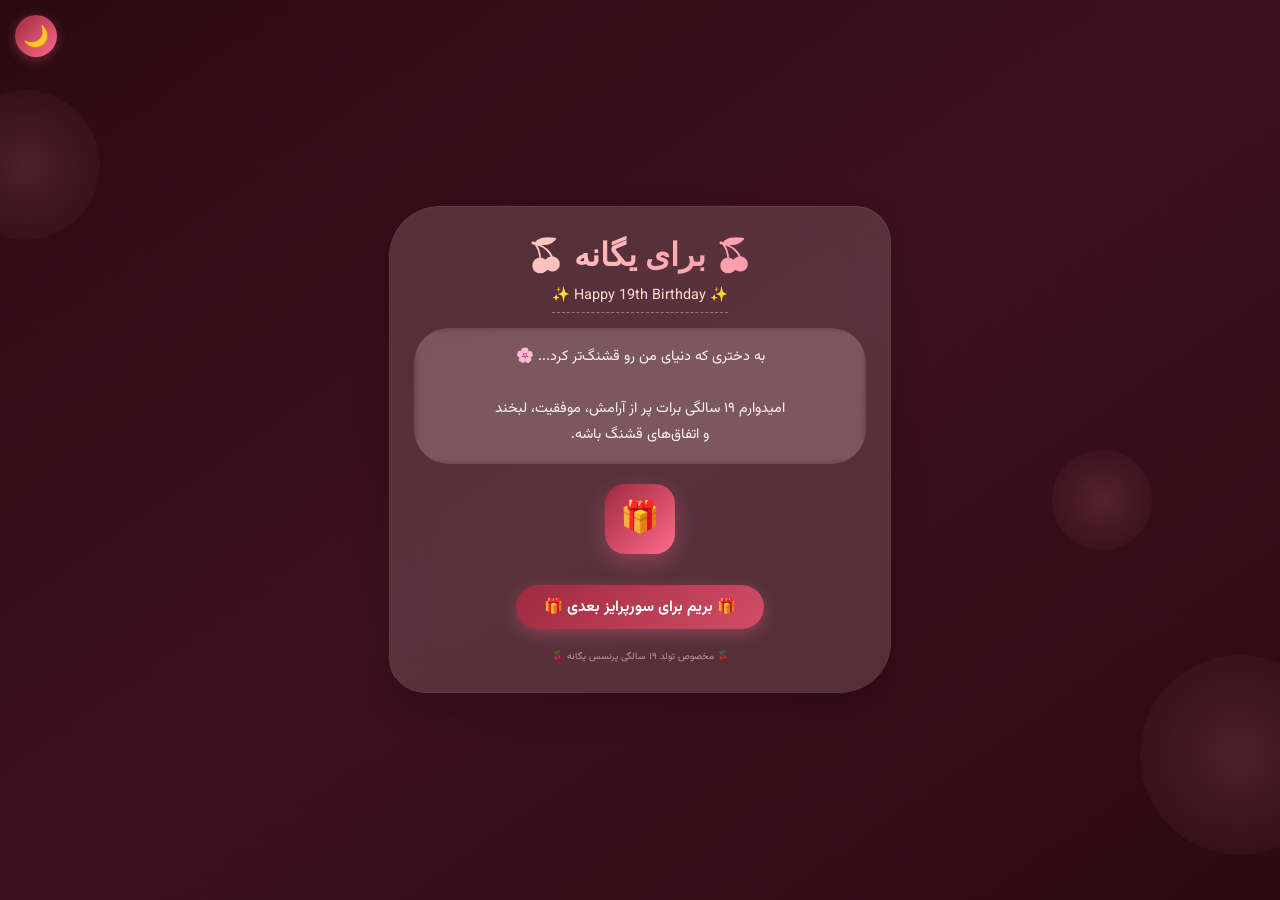
<file: index.html>
<!DOCTYPE html>
<html lang="fa" dir="rtl">
<head>
  <meta charset="UTF-8">
  <meta name="viewport" content="width=device-width, initial-scale=1.0, user-scalable=no, viewport-fit=cover">
  <title>تولدت مبارک یگانه ❤️</title>
  <link href="https://fonts.googleapis.com/css2?family=Vazirmatn:wght@300;400;600;700;800;900&family=Dancing+Script:wght@400;500;600;700&display=swap" rel="stylesheet">
  <style>
    * {
      margin: 0;
      padding: 0;
      box-sizing: border-box;
      -webkit-tap-highlight-color: transparent;
    }

    :root {
      --cherry-soft: #5a1525;
      --cherry-light: #9e2a3e;
      --cherry-glow: #ff6b8a;
      --cherry-pink: #ff88a2;
      --cherry-gold: #ffccaa;
      --glass-bg: rgba(255, 245, 240, 0.15);
      --glass-border: rgba(255, 180, 160, 0.3);
      --text-light: #fff5f0;
      --text-soft: #ffddcc;
      --shadow-color: rgba(0, 0, 0, 0.2);
    }

    body {
      min-height: 100vh;
      background: linear-gradient(145deg, #2a0a12, #3d101f, #2a0a12);
      display: flex;
      justify-content: center;
      align-items: center;
      font-family: 'Vazirmatn', 'Segoe UI', 'Tahoma', sans-serif;
      position: relative;
      padding: 20px;
    }

    /* بافت نویز ملایم */
    .noise {
      position: fixed;
      top: 0;
      left: 0;
      width: 100%;
      height: 100%;
      pointer-events: none;
      background: repeating-radial-gradient(circle at 20% 30%, rgba(255, 120, 140, 0.03) 0px, rgba(255, 120, 140, 0.03) 2px, transparent 2px, transparent 6px);
      opacity: 0.5;
      mix-blend-mode: overlay;
      z-index: 1;
    }

    /* حباب‌های ملایم */
    .soft-bubble {
      position: fixed;
      background: radial-gradient(circle, rgba(255, 150, 170, 0.15), transparent);
      border-radius: 50%;
      pointer-events: none;
      z-index: 0;
      animation: bubbleFloat 12s ease-in-out infinite;
    }

    @keyframes bubbleFloat {
      0%, 100% { transform: translateY(0) scale(1); opacity: 0.3; }
      50% { transform: translateY(-20px) scale(1.05); opacity: 0.5; }
    }

    /* قلب‌های شناور ملایم */
    .floating-heart {
      position: fixed;
      bottom: -60px;
      pointer-events: none;
      z-index: 1;
      font-size: 18px;
      animation: floatUp 10s linear forwards;
      filter: drop-shadow(0 0 3px #ff88a2);
      opacity: 0.5;
    }

    @keyframes floatUp {
      0% { transform: translateY(0) rotate(0deg); opacity: 0.4; }
      100% { transform: translateY(-120vh) rotate(360deg); opacity: 0; }
    }

    /* کارت اصلی کوچیک‌تر */
    .cherry-card {
      background: var(--glass-bg);
      backdrop-filter: blur(20px);
      padding: 1.8rem 1.5rem;
      border-radius: 50px 35px 50px 35px;
      text-align: center;
      color: var(--text-light);
      width: 90%;
      max-width: 500px;
      box-shadow: 0 15px 35px var(--shadow-color), 0 0 0 1px var(--glass-border);
      position: relative;
      z-index: 20;
      transition: all 0.3s;
      animation: cardPop 0.6s ease-out forwards;
      opacity: 0;
      transform: scale(0.96);
    }

    @keyframes cardPop {
      to { opacity: 1; transform: scale(1); }
    }

    .cherry-card:hover {
      transform: translateY(-3px);
      box-shadow: 0 20px 40px var(--shadow-color), 0 0 0 1px rgba(255, 180, 160, 0.5);
    }

    /* تیتر ملایم */
    h1 {
      font-size: 2rem;
      font-family: 'Dancing Script', cursive;
      background: linear-gradient(125deg, #ffddcc, #ff88a2, #ff6b8a);
      background-size: 200% auto;
      background-clip: text;
      -webkit-background-clip: text;
      color: transparent;
      margin-bottom: 0.5rem;
      animation: softShine 3s ease-in-out infinite;
    }

    @keyframes softShine {
      0%, 100% { background-position: 0% 50%; }
      50% { background-position: 100% 50%; }
    }

    /* زیرتیتر */
    .subtitle {
      font-size: 0.9rem;
      font-weight: 400;
      color: var(--text-soft);
      border-bottom: 1px dashed rgba(255, 180, 160, 0.5);
      display: inline-block;
      padding-bottom: 5px;
      margin-bottom: 15px;
    }

    /* متن اصلی */
    .main-text {
      line-height: 1.8;
      font-size: 0.9rem;
      margin-bottom: 20px;
      background: rgba(255, 200, 180, 0.08);
      padding: 1rem;
      border-radius: 35px;
      backdrop-filter: blur(4px);
    }

    /* جعبه هدیه */
    .gift-cherry {
      margin: 15px auto;
      width: 70px;
      height: 70px;
      background: linear-gradient(135deg, #9e2a3e, #ff6b8a);
      border-radius: 20px;
      display: flex;
      align-items: center;
      justify-content: center;
      font-size: 2rem;
      cursor: pointer;
      transition: all 0.2s;
      animation: rotateGift 3s ease-in-out infinite;
      box-shadow: 0 8px 20px rgba(255, 107, 138, 0.3);
    }

    @keyframes rotateGift {
      0%, 100% { transform: rotate(0deg) scale(1); border-radius: 20px; }
      50% { transform: rotate(360deg) scale(1.05); border-radius: 25px; }
    }

    .gift-cherry:active {
      transform: scale(0.92);
    }

    /* پیام مخفی */
    .secret-message {
      max-height: 0;
      overflow: hidden;
      transition: max-height 0.5s cubic-bezier(0.68, -0.55, 0.265, 1.55);
      background: rgba(156, 42, 62, 0.4);
      border-radius: 25px;
      margin: 8px 0;
      backdrop-filter: blur(8px);
      font-size: 0.85rem;
    }

    .secret-message.show {
      max-height: 120px;
      padding: 12px;
    }

    /* دکمه */
    .cherry-btn {
      display: inline-flex;
      align-items: center;
      justify-content: center;
      gap: 8px;
      padding: 10px 28px;
      background: linear-gradient(135deg, #9e2a3e, #ff6b8a);
      background-size: 200% auto;
      color: white;
      text-decoration: none;
      border-radius: 50px;
      font-weight: bold;
      font-size: 0.95rem;
      transition: all 0.2s;
      box-shadow: 0 5px 15px rgba(255, 107, 138, 0.3);
      border: none;
      cursor: pointer;
      margin-top: 8px;
    }

    .cherry-btn:active {
      transform: scale(0.96);
    }

    /* دکمه تغییر تم ملایم */
    .theme-toggle {
      position: fixed;
      top: 15px;
      left: 15px;
      width: 42px;
      height: 42px;
      border-radius: 50%;
      background: linear-gradient(135deg, #9e2a3e, #ff6b8a);
      border: none;
      cursor: pointer;
      font-size: 1.3rem;
      box-shadow: 0 3px 12px rgba(255, 107, 138, 0.3);
      z-index: 1000;
      transition: all 0.2s;
      display: flex;
      align-items: center;
      justify-content: center;
      color: white;
    }

    .theme-toggle:active {
      transform: scale(0.92);
    }

    /* افکت قلب با کلیک ملایم */
    .heart-glow {
      position: fixed;
      pointer-events: none;
      font-size: 22px;
      animation: heartAnim 1s ease-out forwards;
      z-index: 999;
      filter: drop-shadow(0 0 8px #ff88a2);
    }

    @keyframes heartAnim {
      0% { transform: scale(0) translateY(0); opacity: 1; }
      100% { transform: scale(2) translateY(-50px); opacity: 0; }
    }

    .star-glow {
      position: fixed;
      pointer-events: none;
      font-size: 12px;
      animation: starAnim 1.2s ease-out forwards;
      z-index: 998;
    }

    @keyframes starAnim {
      0% { transform: scale(0) rotate(0deg); opacity: 1; }
      100% { transform: scale(1.5) rotate(180deg); opacity: 0; }
    }

    footer {
      font-size: 0.6rem;
      opacity: 0.6;
      margin-top: 20px;
      color: var(--text-soft);
    }

    @media (max-width: 550px) {
      .cherry-card { padding: 1.2rem; max-width: 380px; }
      h1 { font-size: 1.6rem; }
      .main-text { font-size: 0.8rem; }
      .gift-cherry { width: 60px; height: 60px; font-size: 1.8rem; }
      .cherry-btn { padding: 8px 22px; font-size: 0.85rem; }
    }
  </style>
</head>
<body>

<div class="noise"></div>
<button class="theme-toggle" id="themeToggleBtn">🌙</button>

<!-- حباب‌های ملایم -->
<div class="soft-bubble" style="width: 150px; height: 150px; top: 10%; left: -50px;"></div>
<div class="soft-bubble" style="width: 200px; height: 200px; bottom: 5%; right: -60px;"></div>
<div class="soft-bubble" style="width: 100px; height: 100px; top: 50%; right: 10%;"></div>

<div class="cherry-card">
  <h1>🍒 برای یگانه 🍒</h1>
  <div class="subtitle">✨ Happy 19th Birthday ✨</div>

  <div class="main-text">
    به دختری که دنیای من رو قشنگ‌تر کرد... 🌸<br><br>
    امیدوارم ۱۹ سالگی برات پر از آرامش، موفقیت، لبخند<br>
    و اتفاق‌های قشنگ باشه.
  </div>

  <div class="gift-cherry" id="giftBox">
    🎁
  </div>

  <div class="secret-message" id="secretMsg">
    🍒 یه سورپرایز کوچولو برای تولدت! 🍒<br>
    امیدوارم بهترین سال زندگیت باشه!<br>
    🌸 من همیشه کنارتم 🌸
  </div>

  <a href="letter.html" class="cherry-btn" id="nextBtn">
    🎁 بریم برای سورپرایز بعدی 🎁
  </a>

  <footer>🍒 مخصوص تولد ۱۹ سالگی پرنسس یگانه 🍒</footer>
</div>

<script>
  // ========== قلب‌های شناور ملایم ==========
  function createFloatingHeart() {
    const heart = document.createElement('div');
    heart.classList.add('floating-heart');
    const icons = ['❤️', '💖', '🌸', '🍒', '💗', '✨'];
    heart.innerHTML = icons[Math.floor(Math.random() * icons.length)];
    heart.style.left = Math.random() * 100 + '%';
    heart.style.fontSize = (Math.random() * 20 + 14) + 'px';
    heart.style.animationDuration = (Math.random() * 8 + 6) + 's';
    document.body.appendChild(heart);
    setTimeout(() => heart.remove(), 14000);
  }

  for (let i = 0; i < 15; i++) setTimeout(createFloatingHeart, i * 120);
  setInterval(createFloatingHeart, 400);

  // ========== حباب‌های ملایم ==========
  function createSoftBubble() {
    const bubble = document.createElement('div');
    bubble.classList.add('soft-bubble');
    const size = Math.random() * 80 + 40;
    bubble.style.width = size + 'px';
    bubble.style.height = size + 'px';
    bubble.style.left = Math.random() * 100 + '%';
    bubble.style.bottom = '-50px';
    bubble.style.animationDuration = (Math.random() * 10 + 8) + 's';
    document.body.appendChild(bubble);
    setTimeout(() => bubble.remove(), 18000);
  }
  setInterval(createSoftBubble, 800);

  // ========== قلب با کلیک ==========
  function createHeartGlow(x, y) {
    const heart = document.createElement('div');
    heart.classList.add('heart-glow');
    const icons = ['❤️', '💖', '🌸', '✨', '🍒', '💗'];
    heart.innerHTML = icons[Math.floor(Math.random() * icons.length)];
    heart.style.left = (x - 12) + 'px';
    heart.style.top = (y - 12) + 'px';
    document.body.appendChild(heart);
    setTimeout(() => heart.remove(), 1000);
  }

  function createStarGlow(x, y) {
    const star = document.createElement('div');
    star.classList.add('star-glow');
    star.innerHTML = ['⭐', '✨', '🌟', '💫'][Math.floor(Math.random() * 4)];
    star.style.left = (x + (Math.random() - 0.5) * 60) + 'px';
    star.style.top = (y + (Math.random() - 0.5) * 60) + 'px';
    star.style.fontSize = (Math.random() * 12 + 8) + 'px';
    document.body.appendChild(star);
    setTimeout(() => star.remove(), 1200);
  }

  document.addEventListener('click', (e) => {
    if (!e.target.closest('.cherry-btn') && !e.target.closest('.theme-toggle') && !e.target.closest('.gift-cherry')) {
      createHeartGlow(e.clientX, e.clientY);
      for (let i = 0; i < 3; i++) {
        setTimeout(() => createStarGlow(e.clientX, e.clientY), i * 50);
      }
    }
  });

  document.addEventListener('touchstart', (e) => {
    const touch = e.touches[0];
    if (!e.target.closest('.cherry-btn') && !e.target.closest('.theme-toggle') && !e.target.closest('.gift-cherry')) {
      createHeartGlow(touch.clientX, touch.clientY);
      for (let i = 0; i < 3; i++) {
        setTimeout(() => createStarGlow(touch.clientX, touch.clientY), i * 50);
      }
    }
  });

  // ========== جعبه هدیه ==========
  const giftBox = document.getElementById('giftBox');
  const secretMsg = document.getElementById('secretMsg');

  giftBox.addEventListener('click', () => {
    secretMsg.classList.toggle('show');
    for (let i = 0; i < 10; i++) {
      setTimeout(() => {
        const x = Math.random() * window.innerWidth;
        const y = Math.random() * window.innerHeight;
        createHeartGlow(x, y);
      }, i * 60);
    }
  });

  // ========== دکمه تغییر تم ==========
  const themeToggle = document.getElementById('themeToggleBtn');
  let isDark = true;
  themeToggle.addEventListener('click', () => {
    if (isDark) {
      document.body.style.background = 'linear-gradient(145deg, #fff0e8, #ffe0d4, #ffd5c8)';
      document.documentElement.style.setProperty('--glass-bg', 'rgba(200, 100, 120, 0.12)');
      document.documentElement.style.setProperty('--text-light', '#4a1525');
      document.documentElement.style.setProperty('--text-soft', '#b85c3a');
      themeToggle.innerHTML = '☀️';
      isDark = false;
    } else {
      document.body.style.background = 'linear-gradient(145deg, #2a0a12, #3d101f, #2a0a12)';
      document.documentElement.style.setProperty('--glass-bg', 'rgba(255, 245, 240, 0.12)');
      document.documentElement.style.setProperty('--text-light', '#fff5f0');
      document.documentElement.style.setProperty('--text-soft', '#ffddcc');
      themeToggle.innerHTML = '🌙';
      isDark = true;
    }
  });
</script>
</body>
</html>
</file>
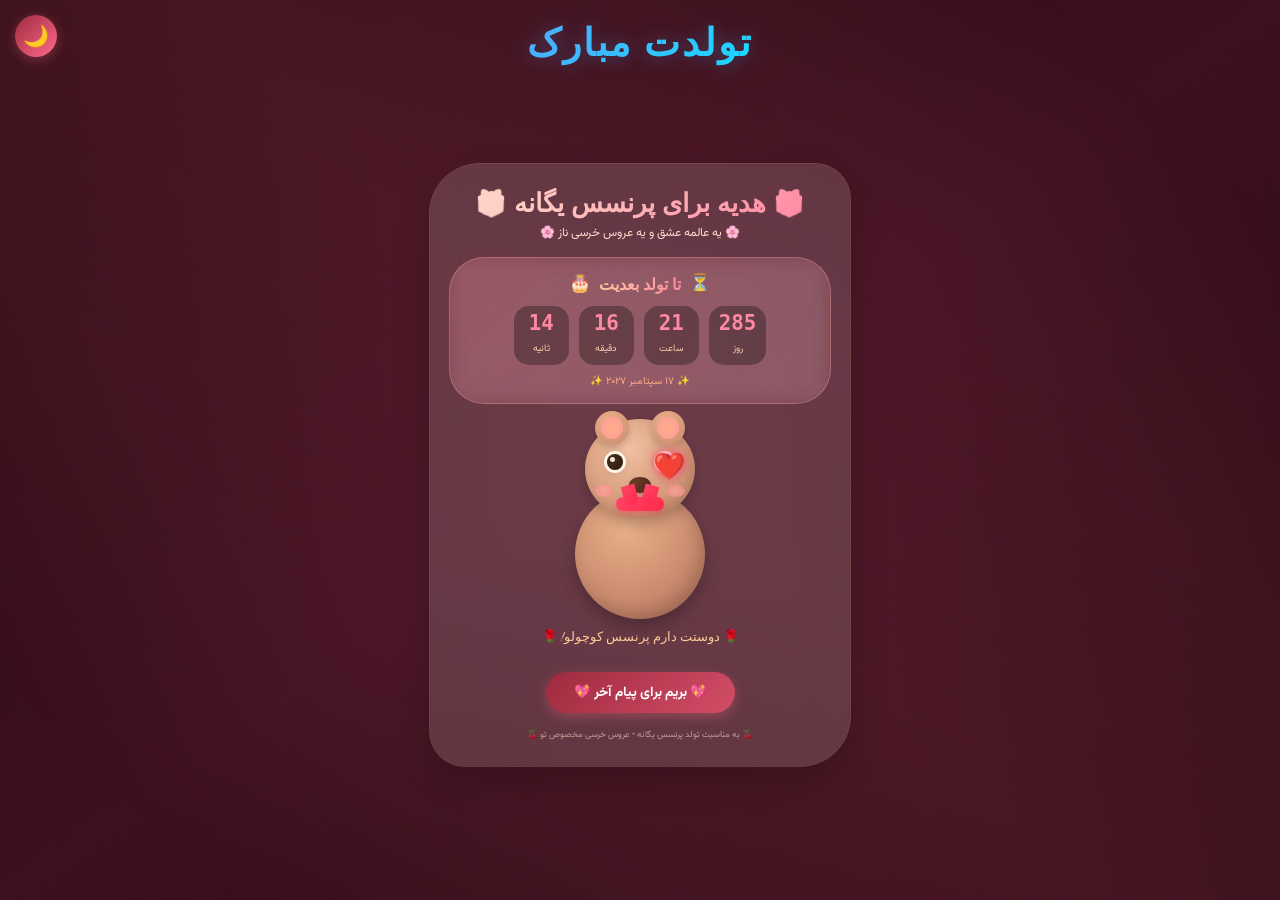
<file: gift.html>
<!DOCTYPE html>
<html lang="fa" dir="rtl">
<head>
  <meta charset="UTF-8">
  <meta name="viewport" content="width=device-width, initial-scale=1.0, user-scalable=no, viewport-fit=cover">
  <title>هدیه برای پرنسس یگانه ❤️</title>
  <link href="https://fonts.googleapis.com/css2?family=Vazirmatn:wght@300;400;600;700;800;900&family=Dancing+Script:wght@400;500;600;700&display=swap" rel="stylesheet">
  <style>
    * {
      margin: 0;
      padding: 0;
      box-sizing: border-box;
      -webkit-tap-highlight-color: transparent;
    }

    :root {
      --cherry-soft: #5a1525;
      --cherry-light: #9e2a3e;
      --cherry-glow: #ff6b8a;
      --cherry-pink: #ff88a2;
      --cherry-gold: #ffccaa;
      --glass-bg: rgba(255, 245, 240, 0.15);
      --glass-border: rgba(255, 180, 160, 0.3);
      --text-light: #fff5f0;
      --text-soft: #ffddcc;
      --shadow-color: rgba(0, 0, 0, 0.2);
    }

    body {
      min-height: 100vh;
      background: linear-gradient(145deg, #2a0a12, #3d101f, #2a0a12);
      display: flex;
      justify-content: center;
      align-items: center;
      font-family: 'Vazirmatn', 'Segoe UI', 'Tahoma', sans-serif;
      position: relative;
      padding: 80px 20px 50px;
    }

    .noise {
      position: fixed;
      top: 0;
      left: 0;
      width: 100%;
      height: 100%;
      pointer-events: none;
      background: repeating-radial-gradient(circle at 20% 30%, rgba(255, 120, 140, 0.03) 0px, rgba(255, 120, 140, 0.03) 2px, transparent 2px, transparent 6px);
      opacity: 0.5;
      mix-blend-mode: overlay;
      z-index: 1;
    }

    .light-line {
      position: fixed;
      top: 0;
      left: 0;
      width: 100%;
      height: 100%;
      pointer-events: none;
      z-index: 0;
      overflow: hidden;
    }
    .light-line::before {
      content: '';
      position: absolute;
      top: -50%;
      left: -50%;
      width: 200%;
      height: 200%;
      background: linear-gradient(45deg, transparent 30%, rgba(255, 107, 138, 0.08) 40%, rgba(255, 107, 138, 0.12) 50%, rgba(255, 107, 138, 0.08) 60%, transparent 70%);
      animation: lightMove 10s linear infinite;
    }
    @keyframes lightMove {
      0% { transform: rotate(0deg); }
      100% { transform: rotate(360deg); }
    }

    .floating-heart {
      position: fixed;
      bottom: -60px;
      pointer-events: none;
      z-index: 1;
      font-size: 16px;
      animation: floatUp 10s linear forwards;
      filter: drop-shadow(0 0 3px #ff88a2);
      opacity: 0.4;
    }

    @keyframes floatUp {
      0% { transform: translateY(0) rotate(0deg); opacity: 0.4; }
      100% { transform: translateY(-120vh) rotate(360deg); opacity: 0; }
    }

    /* ========== تیتر بالا با فونت آبی ========== */
    .top-title {
      position: fixed;
      top: 20px;
      left: 50%;
      transform: translateX(-50%);
      z-index: 100;
      text-align: center;
      pointer-events: none;
    }

    .top-title h2 {
      font-family: 'Dancing Script', cursive;
      font-size: 2.4rem;
      font-weight: 700;
      background: linear-gradient(125deg, #4facfe, #00f2fe, #4facfe);
      background-size: 300% auto;
      background-clip: text;
      -webkit-background-clip: text;
      color: transparent;
      animation: topTitleShine 3s linear infinite;
      text-shadow: 0 0 20px rgba(79, 172, 254, 0.4);
      letter-spacing: 2px;
      white-space: nowrap;
    }

    @keyframes topTitleShine {
      0% { background-position: 0% 50%; }
      100% { background-position: 300% 50%; }
    }

    /* کارت اصلی */
    .gift-card {
      background: var(--glass-bg);
      backdrop-filter: blur(20px);
      padding: 1.5rem 1.2rem;
      border-radius: 50px 35px 50px 35px;
      text-align: center;
      width: 90%;
      max-width: 420px;
      box-shadow: 0 15px 35px var(--shadow-color), 0 0 0 1px var(--glass-border);
      animation: cardFloat 3s ease-in-out infinite;
      z-index: 10;
      position: relative;
    }

    @keyframes cardFloat {
      0%, 100% { transform: translateY(0px); }
      50% { transform: translateY(-5px); }
    }

    h1 {
      font-size: 1.6rem;
      font-family: 'Dancing Script', cursive;
      background: linear-gradient(125deg, #ffddcc, #ff88a2, #ff6b8a);
      background-size: 200% auto;
      background-clip: text;
      -webkit-background-clip: text;
      color: transparent;
      margin-bottom: 5px;
      animation: softShine 3s ease-in-out infinite;
    }

    @keyframes softShine {
      0%, 100% { background-position: 0% 50%; }
      50% { background-position: 100% 50%; }
    }

    .subtitle {
      font-size: 0.75rem;
      color: var(--text-soft);
      margin-bottom: 15px;
    }

    /* روزشمار */
    .countdown-card {
      background: linear-gradient(135deg, rgba(255, 107, 138, 0.2), rgba(255, 136, 162, 0.1));
      backdrop-filter: blur(10px);
      border-radius: 35px;
      padding: 0.8rem;
      margin: 0.8rem 0;
      border: 1px solid rgba(255, 180, 160, 0.3);
    }
    .countdown-header {
      display: flex;
      justify-content: center;
      align-items: center;
      gap: 8px;
      margin-bottom: 8px;
    }
    .countdown-icon {
      font-size: 1.1rem;
      animation: iconBounce 2s ease-in-out infinite;
    }
    @keyframes iconBounce {
      0%, 100% { transform: translateY(0); }
      50% { transform: translateY(-2px); }
    }
    .countdown-title {
      font-family: 'Dancing Script', cursive;
      font-size: 1rem;
      font-weight: bold;
      background: linear-gradient(120deg, #ffcc99, #ff88a2);
      background-clip: text;
      -webkit-background-clip: text;
      color: transparent;
    }
    .countdown {
      display: flex;
      justify-content: center;
      gap: 10px;
      flex-wrap: wrap;
    }
    .countdown-item {
      background: rgba(0, 0, 0, 0.3);
      border-radius: 15px;
      padding: 5px 10px;
      min-width: 55px;
      text-align: center;
    }
    .countdown-item span:first-child {
      display: block;
      font-size: 1.3rem;
      font-weight: bold;
      color: #ff88a2;
      font-family: monospace;
    }
    .countdown-item span:last-child {
      font-size: 0.6rem;
      color: #ffccaa;
    }
    .countdown-footer {
      margin-top: 8px;
      font-size: 0.65rem;
      color: #ffaa88;
    }

    /* ========== خرس ========== */
    .bear-container {
      margin: 15px 0;
      cursor: pointer;
      animation: bearFloat 3s ease-in-out infinite;
      display: flex;
      flex-direction: column;
      align-items: center;
    }
    @keyframes bearFloat {
      0%, 100% { transform: translateY(0px); }
      50% { transform: translateY(-6px); }
    }
    .bear {
      position: relative;
      width: 180px;
      height: 200px;
      margin: 0 auto;
    }
    /* بدن */
    .bear-body {
      position: absolute;
      bottom: 0;
      left: 50%;
      transform: translateX(-50%);
      width: 130px;
      height: 130px;
      background: radial-gradient(circle at 40% 30%, #e8b088, #c98a6e 60%, #a86a52);
      border-radius: 50%;
      box-shadow: 0 8px 16px rgba(0,0,0,0.25), inset -5px -5px 15px rgba(0,0,0,0.15);
    }
    /* سر */
    .bear-head {
      position: absolute;
      top: 0;
      left: 50%;
      transform: translateX(-50%);
      width: 110px;
      height: 100px;
      background: radial-gradient(circle at 40% 30%, #f0c0a0, #d49a7a 60%, #b57a5a);
      border-radius: 50%;
      box-shadow: 0 6px 14px rgba(0,0,0,0.2), inset -4px -4px 12px rgba(0,0,0,0.1);
    }
    /* گوش‌ها */
    .bear-ear {
      position: absolute;
      width: 34px;
      height: 34px;
      background: radial-gradient(circle at 40% 30%, #e8b088, #c98a6e);
      border-radius: 50%;
      top: -8px;
      box-shadow: 0 3px 6px rgba(0,0,0,0.15);
    }
    .bear-ear-left { left: 10px; }
    .bear-ear-right { right: 10px; }
    .bear-ear-inner {
      position: absolute;
      width: 22px;
      height: 22px;
      background: radial-gradient(circle, #ffb088, #ff9999);
      border-radius: 50%;
      top: 6px;
      left: 6px;
    }
    /* چشم‌ها */
    .bear-eyes {
      position: absolute;
      width: 16px;
      height: 16px;
      background: radial-gradient(circle at 30% 30%, #4a2c1a, #2c1a10);
      border-radius: 50%;
      top: 35px;
      box-shadow: 0 0 0 3px #fff5e8, 0 0 8px rgba(0,0,0,0.2);
      animation: eyeBlink 4s ease-in-out infinite;
      z-index: 5;
    }
    @keyframes eyeBlink {
      0%, 92%, 100% { transform: scaleY(1); }
      95% { transform: scaleY(0.1); }
    }
    .bear-eye-left { left: 22px; }
    .bear-eye-right { right: 22px; }
    .bear-eyes::after {
      content: '';
      position: absolute;
      width: 5px;
      height: 5px;
      background: white;
      border-radius: 50%;
      top: 3px;
      left: 3px;
      opacity: 0.9;
    }
    /* بینی */
    .bear-nose {
      position: absolute;
      width: 22px;
      height: 16px;
      background: radial-gradient(circle at 30% 30%, #6a3a26, #4a2518);
      border-radius: 50%;
      bottom: 26px;
      left: 50%;
      transform: translateX(-50%);
      box-shadow: 0 2px 4px rgba(0,0,0,0.2);
      z-index: 5;
    }
    /* گونه‌ها */
    .bear-cheek {
      position: absolute;
      width: 18px;
      height: 12px;
      background: radial-gradient(circle, #ffaa99, #ff8899);
      border-radius: 50%;
      bottom: 22px;
      opacity: 0.7;
      filter: blur(0.5px);
      z-index: 4;
    }
    .bear-cheek-left { left: 10px; }
    .bear-cheek-right { right: 10px; }
    /* قلب روی دست */
    .bear-heart {
      position: absolute;
      bottom: 30px;
      right: 10px;
      font-size: 26px;
      animation: heartBeat 0.8s ease-in-out infinite;
      filter: drop-shadow(0 0 6px #ff3366);
      z-index: 6;
    }
    @keyframes heartBeat {
      0%, 100% { transform: scale(1); }
      50% { transform: scale(1.2); }
    }
    /* ربان */
    .bear-ribbon {
      position: absolute;
      bottom: 8px;
      left: 50%;
      transform: translateX(-50%);
      width: 48px;
      height: 14px;
      background: linear-gradient(135deg, #ff4466, #ff2a4a);
      border-radius: 8px;
      box-shadow: 0 2px 6px rgba(255, 42, 74, 0.4);
      z-index: 5;
    }
    .bear-ribbon::before,
    .bear-ribbon::after {
      content: '';
      position: absolute;
      width: 14px;
      height: 20px;
      background: linear-gradient(135deg, #ff4466, #ff2a4a);
      border-radius: 0 0 8px 8px;
      top: -12px;
    }
    .bear-ribbon::before {
      left: 7px;
      transform: rotate(-15deg);
    }
    .bear-ribbon::after {
      right: 7px;
      transform: rotate(15deg);
    }
    /* هاله نور */
    .bear-glow {
      position: absolute;
      top: -15px;
      left: -15px;
      width: calc(100% + 30px);
      height: calc(100% + 30px);
      border-radius: 50%;
      background: radial-gradient(circle, rgba(255, 107, 138, 0.25), transparent);
      opacity: 0;
      transition: opacity 0.3s;
      pointer-events: none;
      animation: glowPulse 2s ease-in-out infinite;
    }
    @keyframes glowPulse {
      0%, 100% { opacity: 0.3; }
      50% { opacity: 0.6; }
    }
    .bear-container:hover .bear-glow {
      opacity: 1;
    }

    .bear-message {
      text-align: center;
      margin-top: 10px;
      font-size: 0.8rem;
      color: #ffcc99;
      font-family: 'Dancing Script', cursive;
      animation: messagePulse 2s ease-in-out infinite;
    }
    @keyframes messagePulse {
      0%, 100% { opacity: 0.7; text-shadow: 0 0 0 #ff6b8a; }
      50% { opacity: 1; text-shadow: 0 0 5px #ff6b8a; }
    }

    /* دکمه */
    .btn-finish {
      display: inline-flex;
      align-items: center;
      justify-content: center;
      gap: 8px;
      padding: 10px 28px;
      background: linear-gradient(135deg, #9e2a3e, #ff6b8a);
      background-size: 200% auto;
      color: white;
      text-decoration: none;
      border-radius: 50px;
      font-weight: bold;
      font-size: 0.85rem;
      transition: all 0.2s;
      box-shadow: 0 4px 12px rgba(255, 107, 138, 0.3);
      margin-top: 12px;
      border: none;
      cursor: pointer;
    }
    .btn-finish:active {
      transform: scale(0.96);
    }

    .theme-toggle {
      position: fixed;
      top: 15px;
      left: 15px;
      width: 42px;
      height: 42px;
      border-radius: 50%;
      background: linear-gradient(135deg, #9e2a3e, #ff6b8a);
      border: none;
      cursor: pointer;
      font-size: 1.3rem;
      z-index: 1000;
      box-shadow: 0 3px 12px rgba(255, 107, 138, 0.3);
      display: flex;
      align-items: center;
      justify-content: center;
      color: white;
    }
    .theme-toggle:active { transform: scale(0.92); }

    footer {
      font-size: 0.55rem;
      opacity: 0.6;
      margin-top: 15px;
      color: var(--text-soft);
    }

    @media (max-width: 550px) {
      .top-title h2 { font-size: 1.6rem; }
      .top-title { top: 15px; }
      .gift-card { padding: 1.2rem; max-width: 360px; }
      h1 { font-size: 1.3rem; }
      .bear { width: 160px; height: 180px; }
      .bear-body { width: 115px; height: 115px; }
      .bear-head { width: 98px; height: 90px; }
      .bear-ear { width: 30px; height: 30px; }
      .bear-eyes { width: 14px; height: 14px; top: 32px; }
      .bear-eye-left { left: 20px; }
      .bear-eye-right { right: 20px; }
      .bear-heart { font-size: 22px; right: 5px; }
      .countdown-item { padding: 3px 8px; min-width: 48px; }
      .countdown-item span:first-child { font-size: 1.1rem; }
    }
  </style>
</head>
<body>

<div class="noise"></div>
<div class="light-line"></div>
<button class="theme-toggle" id="themeToggleBtn">🌙</button>

<!-- تیتر بالا با فونت آبی -->
<div class="top-title">
  <h2>تولدت مبارک</h2>
</div>

<div class="gift-card">
  <h1>🎁 هدیه برای پرنسس یگانه 🎁</h1>
  <div class="subtitle">🌸 یه عالمه عشق و یه عروس خرسی ناز 🌸</div>

  <!-- روزشمار -->
  <div class="countdown-card">
    <div class="countdown-header">
      <span class="countdown-icon">⏳</span>
      <span class="countdown-title">تا تولد بعدیت</span>
      <span class="countdown-icon">🎂</span>
    </div>
    <div class="countdown">
      <div class="countdown-item">
        <span id="days">00</span>
        <span>روز</span>
      </div>
      <div class="countdown-item">
        <span id="hours">00</span>
        <span>ساعت</span>
      </div>
      <div class="countdown-item">
        <span id="minutes">00</span>
        <span>دقیقه</span>
      </div>
      <div class="countdown-item">
        <span id="seconds">00</span>
        <span>ثانیه</span>
      </div>
    </div>
    <div class="countdown-footer">✨ ۱۷ سپتامبر ۲۰۲۷ ✨</div>
  </div>

  <!-- عروس خرسی -->
  <div class="bear-container" id="bearContainer">
    <div class="bear">
      <div class="bear-glow"></div>
      <div class="bear-body"></div>
      <div class="bear-head">
        <div class="bear-ear bear-ear-left">
          <div class="bear-ear-inner"></div>
        </div>
        <div class="bear-ear bear-ear-right">
          <div class="bear-ear-inner"></div>
        </div>
        <div class="bear-eyes bear-eye-left"></div>
        <div class="bear-eyes bear-eye-right"></div>
        <div class="bear-cheek bear-cheek-left"></div>
        <div class="bear-cheek bear-cheek-right"></div>
        <div class="bear-nose"></div>
        <div class="bear-heart">❤️</div>
        <div class="bear-ribbon"></div>
      </div>
    </div>
    <div class="bear-message" id="bearMessage">
      🌹 دوستت دارم پرنسس کوچولو! 🌹
    </div>
  </div>

  <a href="finish.html" class="btn-finish" id="nextBtn">
    💖 بریم برای پیام آخر 💖
  </a>

  <footer>🍒 به مناسبت تولد پرنسس یگانه • عروس خرسی مخصوص تو 🍒</footer>
</div>

<script>
  // ========== روزشمار ==========
  function updateCountdown() {
    const target = new Date(2027, 8, 17);
    const now = new Date();
    const diff = target - now;
    
    if (diff > 0) {
      const days = Math.floor(diff / (1000 * 60 * 60 * 24));
      const hours = Math.floor((diff % (86400000)) / (3600000));
      const minutes = Math.floor((diff % 3600000) / 60000);
      const seconds = Math.floor((diff % 60000) / 1000);
      
      document.getElementById('days').innerHTML = days.toString().padStart(2, '0');
      document.getElementById('hours').innerHTML = hours.toString().padStart(2, '0');
      document.getElementById('minutes').innerHTML = minutes.toString().padStart(2, '0');
      document.getElementById('seconds').innerHTML = seconds.toString().padStart(2, '0');
    }
  }
  setInterval(updateCountdown, 1000);
  updateCountdown();

  // ========== قلب‌های شناور ==========
  function createFloatingHeart() {
    const heart = document.createElement('div');
    heart.classList.add('floating-heart');
    const icons = ['❤️', '💖', '🌸', '🍒', '💗', '✨'];
    heart.innerHTML = icons[Math.floor(Math.random() * icons.length)];
    heart.style.left = Math.random() * 100 + '%';
    heart.style.fontSize = (Math.random() * 18 + 14) + 'px';
    heart.style.animationDuration = (Math.random() * 8 + 6) + 's';
    document.body.appendChild(heart);
    setTimeout(() => heart.remove(), 14000);
  }
  for (let i = 0; i < 15; i++) setTimeout(createFloatingHeart, i * 100);
  setInterval(createFloatingHeart, 400);

  // ========== خرس با کلیک ==========
  const bearContainer = document.getElementById('bearContainer');
  const bearMessage = document.getElementById('bearMessage');
  const messages = [
    '🌹 دوستت دارم پرنسس کوچولو! 🌹',
    '🐻 خرسی بهت میگه تولدت مبارک! 🎂',
    '💖 همیشه کنارت هستم عزیزم 💖',
    '🌸 تو بهترینی! دوست دارم بی‌نهایت 🌸',
    '🍒 عروس خرسی برات آرزوی خوشبختی میکنه 🍒'
  ];
  let msgIndex = 0;

  function createHeartBurst() {
    for (let i = 0; i < 12; i++) {
      setTimeout(() => {
        const heart = document.createElement('div');
        heart.innerHTML = ['❤️', '💖', '🌸', '🍒', '💗'][Math.floor(Math.random() * 5)];
        heart.style.position = 'fixed';
        heart.style.left = Math.random() * 100 + '%';
        heart.style.bottom = '-30px';
        heart.style.fontSize = (Math.random() * 20 + 16) + 'px';
        heart.style.pointerEvents = 'none';
        heart.style.zIndex = '999';
        heart.style.animation = 'floatHeartBurst 1.5s ease-out forwards';
        heart.style.filter = 'drop-shadow(0 0 5px #ff6b8a)';
        document.body.appendChild(heart);
        setTimeout(() => heart.remove(), 1500);
      }, i * 50);
    }
  }

  const burstStyle = document.createElement('style');
  burstStyle.textContent = `@keyframes floatHeartBurst { 0% { transform: translateY(0) rotate(0deg); opacity: 1; } 100% { transform: translateY(-80px) rotate(360deg); opacity: 0; } }`;
  document.head.appendChild(burstStyle);

  bearContainer.addEventListener('click', () => {
    msgIndex = (msgIndex + 1) % messages.length;
    bearMessage.innerHTML = messages[msgIndex];
    bearMessage.style.opacity = '0';
    setTimeout(() => { bearMessage.style.opacity = '1'; }, 200);
    
    createHeartBurst();
    
    const bear = document.querySelector('.bear');
    bear.style.transform = 'scale(0.96)';
    setTimeout(() => { bear.style.transform = 'scale(1)'; }, 150);
  });

  // ========== قلب با کلیک ==========
  function createHeartGlow(x, y) {
    const heart = document.createElement('div');
    heart.innerHTML = ['❤️', '💖', '🌸', '✨', '🍒', '💗'][Math.floor(Math.random() * 6)];
    heart.style.position = 'fixed';
    heart.style.left = (x - 10) + 'px';
    heart.style.top = (y - 10) + 'px';
    heart.style.fontSize = '20px';
    heart.style.pointerEvents = 'none';
    heart.style.zIndex = '999';
    heart.style.animation = 'heartPop 0.8s ease-out forwards';
    heart.style.filter = 'drop-shadow(0 0 5px #ff6b8a)';
    document.body.appendChild(heart);
    setTimeout(() => heart.remove(), 800);
  }

  const popStyle = document.createElement('style');
  popStyle.textContent = `@keyframes heartPop { 0% { transform: scale(0) translateY(0); opacity: 1; } 100% { transform: scale(1.5) translateY(-30px); opacity: 0; } }`;
  document.head.appendChild(popStyle);

  document.addEventListener('click', (e) => {
    if (!e.target.closest('.btn-finish') && !e.target.closest('.theme-toggle') && !e.target.closest('.bear-container')) {
      createHeartGlow(e.clientX, e.clientY);
    }
  });

  document.addEventListener('touchstart', (e) => {
    const touch = e.touches[0];
    if (!e.target.closest('.btn-finish') && !e.target.closest('.theme-toggle') && !e.target.closest('.bear-container')) {
      createHeartGlow(touch.clientX, touch.clientY);
    }
  });

  // ========== دکمه تغییر تم ==========
  const themeToggle = document.getElementById('themeToggleBtn');
  let isDark = true;
  themeToggle.addEventListener('click', () => {
    if (isDark) {
      document.body.style.background = 'linear-gradient(145deg, #fff0e8, #ffe0d4, #ffd5c8)';
      themeToggle.innerHTML = '☀️';
      isDark = false;
    } else {
      document.body.style.background = 'linear-gradient(145deg, #2a0a12, #3d101f, #2a0a12)';
      themeToggle.innerHTML = '🌙';
      isDark = true;
    }
  });
</script>
</body>
</html>
</file>
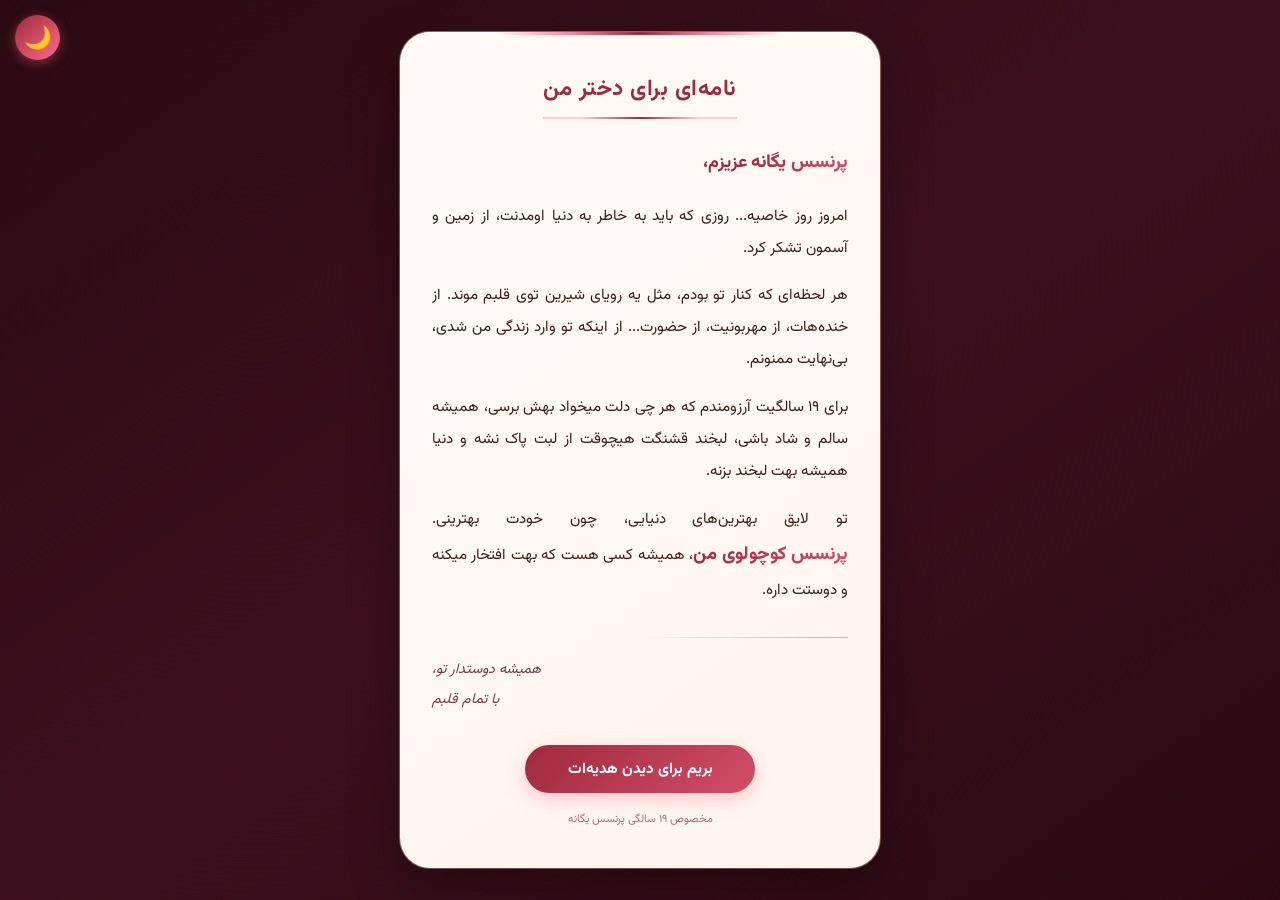
<file: letter.html>
<!DOCTYPE html>
<html lang="fa" dir="rtl">
<head>
  <meta charset="UTF-8">
  <meta name="viewport" content="width=device-width, initial-scale=1.0, user-scalable=no, viewport-fit=cover">
  <title> نامه برای دخترم</title>
  <link href="https://fonts.googleapis.com/css2?family=Vazirmatn:wght@300;400;600;700;800;900&family=Dancing+Script:wght@400;500;600;700&display=swap" rel="stylesheet">
  <style>
    * { margin: 0; padding: 0; box-sizing: border-box; -webkit-tap-highlight-color: transparent; }

    :root {
      --cherry-soft: #5a1525;
      --cherry-light: #9e2a3e;
      --cherry-glow: #ff6b8a;
      --cherry-pink: #ff88a2;
      --cherry-gold: #ffccaa;
      --glass-bg: rgba(255, 245, 240, 0.15);
      --glass-border: rgba(255, 180, 160, 0.3);
      --text-light: #fff5f0;
      --text-soft: #ffddcc;
      --shadow-color: rgba(0, 0, 0, 0.2);
    }

    body {
      min-height: 100vh;
      background: linear-gradient(145deg, #2a0a12, #3d101f, #2a0a12);
      display: flex;
      justify-content: center;
      align-items: center;
      font-family: 'Vazirmatn', 'Segoe UI', 'Tahoma', sans-serif;
      position: relative;
      padding: 20px;
      transition: background 0.4s;
    }

    /* بافت نویز ملایم */
    .noise {
      position: fixed;
      top: 0; left: 0;
      width: 100%; height: 100%;
      pointer-events: none;
      background: repeating-radial-gradient(circle at 20% 30%, rgba(255, 120, 140, 0.03) 0px, rgba(255, 120, 140, 0.03) 2px, transparent 2px, transparent 6px);
      opacity: 0.4;
      mix-blend-mode: overlay;
      z-index: 1;
    }

    /* قلب‌های شناور ملایم */
    .floating-heart {
      position: fixed;
      bottom: -60px;
      pointer-events: none;
      z-index: 1;
      font-size: 14px;
      animation: floatUp 12s linear forwards;
      filter: drop-shadow(0 0 3px #ff88a2);
      opacity: 0.35;
    }
    @keyframes floatUp {
      0% { transform: translateY(0) rotate(0deg); opacity: 0.35; }
      100% { transform: translateY(-120vh) rotate(360deg); opacity: 0; }
    }

    /* کارت نامه شیک */
    .letter-paper {
      position: relative;
      z-index: 20;
      background: linear-gradient(145deg, #fffaf5, #fff5ee);
      width: 90%;
      max-width: 480px;
      padding: 2.5rem 2rem;
      border-radius: 30px;
      box-shadow: 
        0 20px 50px rgba(0, 0, 0, 0.35),
        0 0 0 1px rgba(255, 200, 180, 0.5),
        inset 0 1px 0 rgba(255, 255, 255, 0.8);
      transition: all 0.3s;
      animation: letterFloatIn 0.8s cubic-bezier(0.34, 1.2, 0.64, 1) forwards;
      opacity: 0;
      transform: translateY(30px);
    }

    @keyframes letterFloatIn {
      to { opacity: 1; transform: translateY(0); }
    }

    .letter-paper:hover {
      transform: translateY(-4px);
      box-shadow: 
        0 25px 60px rgba(0, 0, 0, 0.4),
        0 0 0 1px rgba(255, 180, 160, 0.7),
        inset 0 1px 0 rgba(255, 255, 255, 0.9);
    }

    /* خط تزئینی بالا */
    .letter-paper::before {
      content: '';
      position: absolute;
      top: 0;
      left: 50%;
      transform: translateX(-50%);
      width: 60%;
      height: 3px;
      background: linear-gradient(90deg, transparent, #ff88a2, #9e2a3e, #ff88a2, transparent);
      border-radius: 0 0 10px 10px;
    }

    /* تیتر نامه */
    .title-wrapper {
      text-align: center;
      margin-bottom: 25px;
      position: relative;
    }

    h1 {
      color: #9e2a3e;
      font-size: 1.4rem;
      font-family: 'Vazirmatn', sans-serif;
      font-weight: 700;
      letter-spacing: 0.5px;
      display: inline-block;
      padding-bottom: 10px;
      border-bottom: 2px solid rgba(255, 140, 160, 0.4);
      position: relative;
    }

    h1::after {
      content: '';
      position: absolute;
      bottom: -2px;
      left: 20%;
      width: 60%;
      height: 2px;
      background: linear-gradient(90deg, transparent, #9e2a3e, transparent);
    }

    /* متن نامه */
    .letter-content {
      font-size: 0.95rem;
      line-height: 2.1;
      color: #3a1f1a;
      font-family: 'Vazirmatn', 'Georgia', serif;
      text-align: right;
    }

    .greeting {
      font-size: 1.1rem;
      font-weight: 700;
      color: #9e2a3e;
      margin-bottom: 18px;
      display: block;
      text-align: right;
    }

    .princess-text {
      font-size: 1.15rem;
      font-weight: 800;
      background: linear-gradient(120deg, #9e2a3e, #d14a6a, #ff88a2, #9e2a3e);
      background-size: 300% auto;
      background-clip: text;
      -webkit-background-clip: text;
      color: transparent;
      display: inline-block;
      animation: princessShine 4s linear infinite;
    }

    @keyframes princessShine {
      0% { background-position: 0% 50%; }
      100% { background-position: 300% 50%; }
    }

    /* پاراگراف‌های نامه */
    .letter-content p {
      margin-bottom: 16px;
      text-align: justify;
      text-justify: inter-word;
    }

    /* امضا */
    .signature {
      margin-top: 30px;
      text-align: left;
      font-style: italic;
      font-size: 0.9rem;
      padding-top: 18px;
      color: #7a3e4a;
      position: relative;
    }

    .signature::before {
      content: '';
      position: absolute;
      top: 0;
      right: 0;
      width: 50%;
      height: 1px;
      background: linear-gradient(90deg, transparent, rgba(158, 42, 62, 0.4));
    }

    /* دکمه */
    .btn-gift {
      display: block;
      width: 230px;
      margin: 30px auto 8px;
      padding: 12px 24px;
      text-align: center;
      text-decoration: none;
      background: linear-gradient(135deg, #9e2a3e, #ff6b8a);
      background-size: 200% auto;
      color: white;
      border-radius: 50px;
      font-weight: 700;
      font-size: 0.95rem;
      transition: all 0.3s;
      box-shadow: 0 6px 18px rgba(255, 107, 138, 0.35);
      position: relative;
      overflow: hidden;
    }

    .btn-gift::before {
      content: '';
      position: absolute;
      top: 0;
      left: -100%;
      width: 100%;
      height: 100%;
      background: linear-gradient(90deg, transparent, rgba(255, 255, 255, 0.35), transparent);
      transition: left 0.6s;
    }

    .btn-gift:hover::before { left: 100%; }
    .btn-gift:active { transform: scale(0.96); }

    /* دکمه تغییر تم */
    .theme-toggle {
      position: fixed;
      top: 15px;
      left: 15px;
      width: 45px;
      height: 45px;
      border-radius: 50%;
      background: linear-gradient(135deg, #9e2a3e, #ff6b8a);
      border: none;
      cursor: pointer;
      font-size: 1.4rem;
      box-shadow: 0 3px 12px rgba(255, 107, 138, 0.4);
      z-index: 1000;
      transition: all 0.2s;
      display: flex;
      align-items: center;
      justify-content: center;
      color: white;
    }

    .theme-toggle:active { transform: scale(0.9); }

    /* افکت قلب با کلیک */
    .heart-glow {
      position: fixed;
      pointer-events: none;
      font-size: 22px;
      animation: heartAnim 1s ease-out forwards;
      z-index: 999;
      filter: drop-shadow(0 0 8px #ff88a2);
    }

    @keyframes heartAnim {
      0% { transform: scale(0) translateY(0); opacity: 1; }
      100% { transform: scale(2) translateY(-50px); opacity: 0; }
    }

    .star-glow {
      position: fixed;
      pointer-events: none;
      font-size: 12px;
      animation: starAnim 1.2s ease-out forwards;
      z-index: 998;
    }

    @keyframes starAnim {
      0% { transform: scale(0) rotate(0deg); opacity: 1; }
      100% { transform: scale(1.5) rotate(180deg); opacity: 0; }
    }

    .footer-note {
      text-align: center;
      font-size: 0.7rem;
      color: #b56a6a;
      margin-top: 18px;
      animation: footerPulse 2s ease-in-out infinite;
    }

    @keyframes footerPulse {
      0%, 100% { opacity: 0.6; }
      50% { opacity: 1; }
    }

    /* تم روشن */
    body.light-theme {
      background: linear-gradient(145deg, #fff5ee, #ffe8dc, #ffddd0);
    }

    body.light-theme .letter-paper {
      background: linear-gradient(145deg, #ffffff, #fff8f2);
      box-shadow: 
        0 20px 50px rgba(158, 42, 62, 0.15),
        0 0 0 1px rgba(255, 180, 160, 0.4);
    }

    @media (max-width: 550px) {
      .letter-paper { padding: 1.8rem 1.4rem; max-width: 92%; border-radius: 25px; }
      h1 { font-size: 1.2rem; }
      .letter-content { font-size: 0.88rem; line-height: 2; }
      .greeting { font-size: 1rem; }
      .princess-text { font-size: 1.05rem; }
      .btn-gift { width: 200px; padding: 10px 20px; font-size: 0.85rem; }
    }
  </style>
</head>
<body>

<div class="noise"></div>
<button class="theme-toggle" id="themeToggleBtn">🌙</button>

<div class="letter-paper">
  <div class="title-wrapper">
    <h1>نامه‌ای برای دختر من</h1>
  </div>

  <div class="letter-content">
    <div class="greeting">
      <span class="princess-text">پرنسس یگانه</span> عزیزم،
    </div>

    <p>
      امروز روز خاصیه... روزی که باید به خاطر به دنیا اومدنت، از زمین و آسمون تشکر کرد.
    </p>

    <p>
      هر لحظه‌ای که کنار تو بودم، مثل یه رویای شیرین توی قلبم موند. از خنده‌هات، از مهربونیت، از حضورت... از اینکه تو وارد زندگی من شدی، بی‌نهایت ممنونم.
    </p>

    <p>
      برای ۱۹ سالگیت آرزومندم که هر چی دلت میخواد بهش برسی، همیشه سالم و شاد باشی، لبخند قشنگت هیچوقت از لبت پاک نشه و دنیا همیشه بهت لبخند بزنه.
    </p>

    <p>
      تو لایق بهترین‌های دنیایی، چون خودت بهترینی. <span class="princess-text">پرنسس کوچولوی من</span>، همیشه کسی هست که بهت افتخار میکنه و دوستت داره.
    </p>

    <div class="signature">
      همیشه دوستدار تو،<br>
      با تمام قلبم
    </div>
  </div>

  <a href="gift.html" class="btn-gift">
    بریم برای دیدن هدیه‌ات
  </a>
  <div class="footer-note">
    مخصوص ۱۹ سالگی پرنسس یگانه
  </div>
</div>

<script>
  // ========== قلب‌های شناور ==========
  function createHeart() {
    const heart = document.createElement('div');
    heart.classList.add('floating-heart');
    const icons = ['❤️', '💖', '🌸', '✨', '💗', '💝'];
    heart.innerHTML = icons[Math.floor(Math.random() * icons.length)];
    heart.style.left = Math.random() * 100 + '%';
    heart.style.fontSize = (Math.random() * 16 + 12) + 'px';
    heart.style.animationDuration = (Math.random() * 10 + 8) + 's';
    document.body.appendChild(heart);
    setTimeout(() => heart.remove(), 16000);
  }

  for (let i = 0; i < 12; i++) setTimeout(createHeart, i * 150);
  setInterval(createHeart, 500);

  // ========== قلب با کلیک ==========
  function createHeartGlow(x, y) {
    const heart = document.createElement('div');
    heart.classList.add('heart-glow');
    const icons = ['❤️', '💖', '🌸', '✨', '💗'];
    heart.innerHTML = icons[Math.floor(Math.random() * icons.length)];
    heart.style.left = (x - 12) + 'px';
    heart.style.top = (y - 12) + 'px';
    document.body.appendChild(heart);
    setTimeout(() => heart.remove(), 1000);
  }

  function createStarGlow(x, y) {
    const star = document.createElement('div');
    star.classList.add('star-glow');
    star.innerHTML = ['⭐', '✨', '🌟', '💫'][Math.floor(Math.random() * 4)];
    star.style.left = (x + (Math.random() - 0.5) * 60) + 'px';
    star.style.top = (y + (Math.random() - 0.5) * 60) + 'px';
    star.style.fontSize = (Math.random() * 12 + 8) + 'px';
    document.body.appendChild(star);
    setTimeout(() => star.remove(), 1200);
  }

  document.addEventListener('click', (e) => {
    if (!e.target.closest('.btn-gift') && !e.target.closest('.theme-toggle')) {
      createHeartGlow(e.clientX, e.clientY);
      for (let i = 0; i < 3; i++) {
        setTimeout(() => createStarGlow(e.clientX, e.clientY), i * 50);
      }
    }
  });

  document.addEventListener('touchstart', (e) => {
    const touch = e.touches[0];
    if (!e.target.closest('.btn-gift') && !e.target.closest('.theme-toggle')) {
      createHeartGlow(touch.clientX, touch.clientY);
      for (let i = 0; i < 3; i++) {
        setTimeout(() => createStarGlow(touch.clientX, touch.clientY), i * 50);
      }
    }
  });

  // ========== دکمه تغییر تم ==========
  const themeToggle = document.getElementById('themeToggleBtn');
  let isDark = true;
  themeToggle.addEventListener('click', () => {
    if (isDark) {
      document.body.classList.add('light-theme');
      themeToggle.innerHTML = '☀️';
      isDark = false;
    } else {
      document.body.classList.remove('light-theme');
      themeToggle.innerHTML = '🌙';
      isDark = true;
    }
  });
</script>
</body>
</html>
</file>
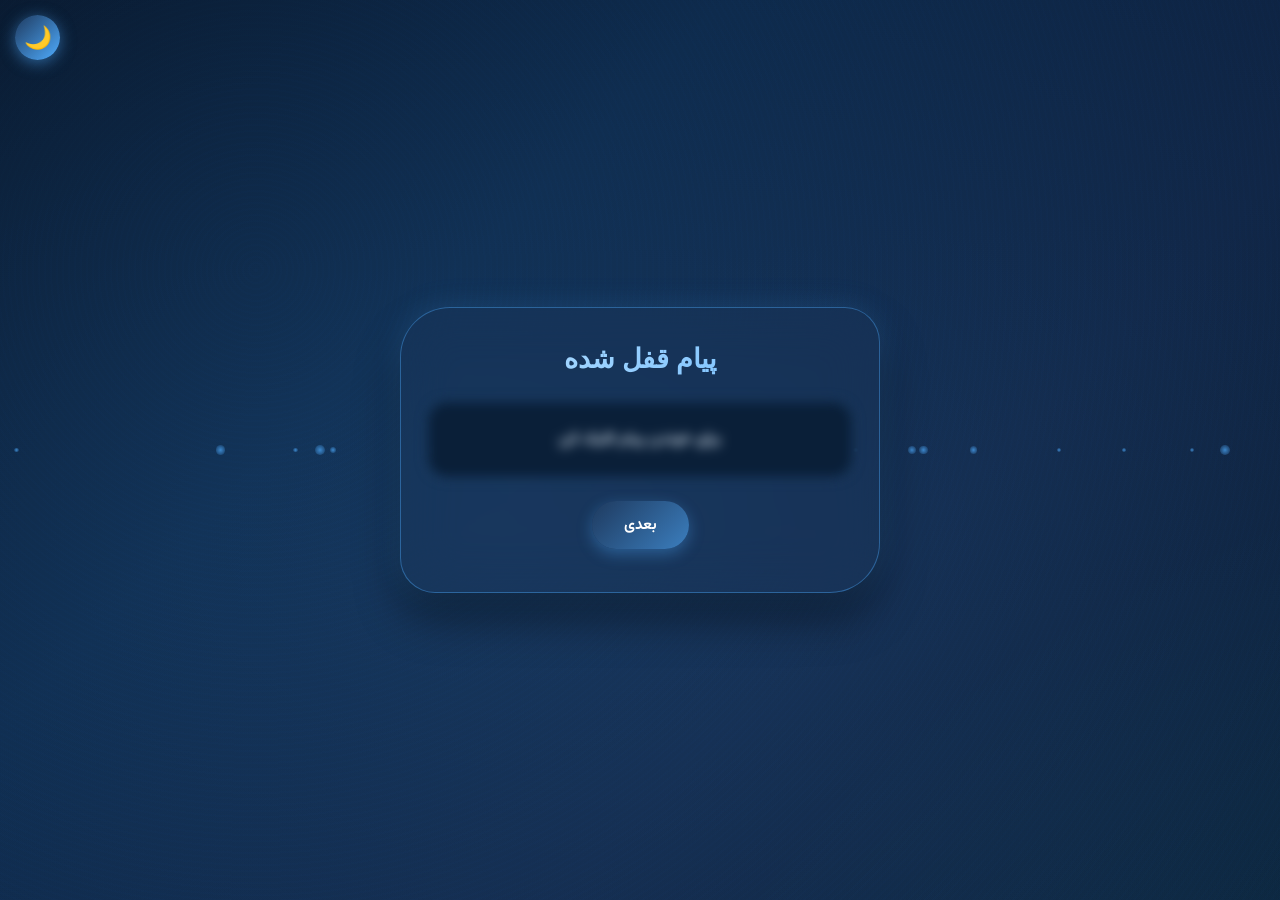
<file: slider.html>
<!DOCTYPE html>
<html lang="fa" dir="rtl">
<head>
  <meta charset="UTF-8">
  <meta name="viewport" content="width=device-width, initial-scale=1.0, user-scalable=no, viewport-fit=cover">
  <title>بخش بانمک | مخصوص یگانه</title>
  <link href="https://fonts.googleapis.com/css2?family=Vazirmatn:wght@300;400;600;700;800;900&family=Dancing+Script:wght@400;500;600;700&display=swap" rel="stylesheet">
  <style>
    * { margin: 0; padding: 0; box-sizing: border-box; -webkit-tap-highlight-color: transparent; }

    :root {
      --blue-dark: #061428;
      --blue-mid: #0a2342;
      --blue-light: #1e3a5f;
      --blue-glow: #4facfe;
      --blue-cyan: #00f2fe;
      --blue-soft: #7fc4ff;
      --blue-pale: #b8e0ff;
      --glass-bg: rgba(30, 58, 95, 0.3);
      --glass-border: rgba(79, 172, 254, 0.4);
      --text-light: #e8f4ff;
      --text-soft: #b8d8f0;
    }

    body {
      min-height: 100vh;
      background: 
        radial-gradient(ellipse at 20% 30%, rgba(79, 172, 254, 0.15) 0%, transparent 50%),
        radial-gradient(ellipse at 80% 70%, rgba(0, 242, 254, 0.1) 0%, transparent 50%),
        radial-gradient(ellipse at 40% 80%, rgba(30, 58, 95, 0.3) 0%, transparent 60%),
        linear-gradient(135deg, #061428, #0a2342, #0d1f3d, #061428);
      background-size: 200% 200%, 200% 200%, 200% 200%, auto;
      animation: bgMove 15s ease infinite;
      display: flex;
      justify-content: center;
      align-items: center;
      font-family: 'Vazirmatn', 'Segoe UI', 'Tahoma', sans-serif;
      position: relative;
      padding: 20px;
      overflow-x: hidden;
    }

    @keyframes bgMove {
      0%, 100% { background-position: 0% 0%, 0% 0%, 0% 0%; }
      50% { background-position: 100% 100%, 100% 100%, 100% 100%; }
    }

    .noise {
      position: fixed;
      top: 0; left: 0;
      width: 100%; height: 100%;
      pointer-events: none;
      background: repeating-radial-gradient(circle at 20% 30%, rgba(79, 172, 254, 0.04) 0px, rgba(79, 172, 254, 0.04) 2px, transparent 2px, transparent 6px);
      opacity: 0.5;
      mix-blend-mode: overlay;
      z-index: 1;
    }

    .particle {
      position: fixed;
      background: radial-gradient(circle, rgba(79, 172, 254, 0.7), transparent);
      border-radius: 50%;
      pointer-events: none;
      z-index: 0;
      animation: particleFloat linear infinite;
    }

    @keyframes particleFloat {
      0% { transform: translateY(100vh) scale(0); opacity: 0; }
      10% { opacity: 0.7; }
      90% { opacity: 0.4; }
      100% { transform: translateY(-20vh) scale(1.5); opacity: 0; }
    }

    .slides-container {
      width: 90%;
      max-width: 480px;
      position: relative;
      z-index: 10;
    }

    .slide {
      background: var(--glass-bg);
      backdrop-filter: blur(25px);
      border-radius: 50px 35px 50px 35px;
      padding: 2.2rem 1.6rem;
      text-align: center;
      border: 1px solid var(--glass-border);
      box-shadow: 
        0 25px 45px rgba(0, 0, 0, 0.4),
        0 0 30px rgba(79, 172, 254, 0.2);
      animation: slideIn 0.5s cubic-bezier(0.34, 1.2, 0.64, 1);
    }

    @keyframes slideIn {
      from { opacity: 0; transform: translateY(30px) scale(0.95); }
      to { opacity: 1; transform: translateY(0) scale(1); }
    }

    h2 {
      font-size: 1.7rem;
      font-family: 'Dancing Script', cursive;
      background: linear-gradient(125deg, #b8e0ff, #4facfe, #00f2fe);
      background-size: 300% auto;
      background-clip: text;
      -webkit-background-clip: text;
      color: transparent;
      margin-bottom: 25px;
      animation: titleShine 4s linear infinite;
      font-weight: 700;
    }

    @keyframes titleShine {
      0% { background-position: 0% 50%; }
      100% { background-position: 300% 50%; }
    }

    /* دکمه */
    .cherry-btn {
      display: inline-flex;
      align-items: center;
      justify-content: center;
      padding: 12px 32px;
      background: linear-gradient(135deg, #1e3a5f, #4facfe);
      background-size: 200% auto;
      color: white;
      border: none;
      border-radius: 50px;
      font-weight: 700;
      font-size: 0.95rem;
      cursor: pointer;
      margin: 8px 5px;
      transition: all 0.3s;
      box-shadow: 0 5px 15px rgba(79, 172, 254, 0.35);
      position: relative;
      overflow: hidden;
      font-family: 'Vazirmatn', sans-serif;
    }

    .cherry-btn::before {
      content: '';
      position: absolute;
      top: 0; left: -100%;
      width: 100%; height: 100%;
      background: linear-gradient(90deg, transparent, rgba(255, 255, 255, 0.3), transparent);
      transition: left 0.5s;
    }

    .cherry-btn:hover::before { left: 100%; }
    .cherry-btn:active { transform: scale(0.95); }

    /* پیام قفل شده */
    .locked-message {
      background: rgba(0, 0, 0, 0.4);
      border-radius: 20px;
      padding: 25px;
      margin: 15px 0;
      cursor: pointer;
      transition: all 0.4s;
      color: var(--text-light);
      font-size: 1rem;
      border: 1px solid rgba(79, 172, 254, 0.3);
      font-weight: 500;
    }
    .locked-message.locked { filter: blur(6px); background: #0a1f38; }
    .locked-message.unlocked { 
      filter: blur(0); 
      background: linear-gradient(135deg, rgba(79, 172, 254, 0.25), rgba(0, 242, 254, 0.15));
      border-color: rgba(79, 172, 254, 0.6);
      box-shadow: 0 0 25px rgba(79, 172, 254, 0.3);
    }

    /* کپسول زمان */
    .time-textarea {
      width: 90%;
      padding: 14px;
      border-radius: 20px;
      background: rgba(232, 244, 255, 0.95);
      border: 2px solid rgba(79, 172, 254, 0.4);
      margin: 15px 0;
      font-family: 'Vazirmatn', sans-serif;
      font-size: 0.9rem;
      color: #061428;
      resize: none;
      outline: none;
      transition: all 0.3s;
    }
    .time-textarea:focus {
      border-color: var(--blue-glow);
      box-shadow: 0 0 20px rgba(79, 172, 254, 0.4);
    }
    .time-textarea::placeholder {
      color: #5a7a9a;
    }

    /* ========== کد تخفیف شیک ========== */
    .code-box {
      background: rgba(0, 0, 0, 0.35);
      border-radius: 25px;
      margin: 20px 0;
      padding: 3px;
      position: relative;
      overflow: hidden;
      box-shadow: 0 0 30px rgba(79, 172, 254, 0.3);
    }

    .code-box::before {
      content: '';
      position: absolute;
      top: -50%;
      left: -50%;
      width: 200%;
      height: 200%;
      background: conic-gradient(from 0deg, transparent, #4facfe, transparent, #00f2fe, transparent);
      animation: rotateBorder 4s linear infinite;
      z-index: 1;
    }

    @keyframes rotateBorder {
      0% { transform: rotate(0deg); }
      100% { transform: rotate(360deg); }
    }

    .code-inner {
      background: linear-gradient(135deg, #0a2342, #1e3a5f);
      border-radius: 22px;
      padding: 25px 20px;
      position: relative;
      z-index: 2;
    }

    .code-label {
      font-size: 0.75rem;
      color: var(--blue-soft);
      letter-spacing: 3px;
      margin-bottom: 10px;
      text-transform: uppercase;
    }

    .code {
      font-size: 2rem;
      color: white;
      font-weight: 800;
      letter-spacing: 5px;
      text-shadow: 
        0 0 10px rgba(79, 172, 254, 0.8),
        0 0 20px rgba(79, 172, 254, 0.5);
      margin: 8px 0;
      font-family: 'Dancing Script', cursive;
      animation: codePulse 2s ease-in-out infinite;
    }

    @keyframes codePulse {
      0%, 100% { text-shadow: 0 0 10px rgba(79, 172, 254, 0.8), 0 0 20px rgba(79, 172, 254, 0.5); }
      50% { text-shadow: 0 0 15px rgba(79, 172, 254, 1), 0 0 30px rgba(79, 172, 254, 0.7), 0 0 40px rgba(0, 242, 254, 0.4); }
    }

    .code-desc {
      color: var(--blue-pale);
      font-size: 0.85rem;
      margin-top: 10px;
    }

    /* تبریک پایانی */
    .congrats-text {
      font-size: 1.2rem;
      margin: 18px 0;
      color: var(--blue-pale);
      font-family: 'Dancing Script', cursive;
    }
    .princess-line {
      font-size: 1.1rem;
      color: var(--blue-soft);
      margin: 12px 0;
    }
    .hearts-row {
      font-size: 2rem;
      margin: 25px 0;
      letter-spacing: 15px;
      animation: heartsFloat 3s ease-in-out infinite;
    }

    @keyframes heartsFloat {
      0%, 100% { transform: translateY(0); }
      50% { transform: translateY(-8px); }
    }

    .restart-btn {
      background: linear-gradient(135deg, #4facfe, #00f2fe);
      color: #061428;
      margin-top: 15px;
      box-shadow: 0 5px 20px rgba(79, 172, 254, 0.5);
    }

    .theme-toggle {
      position: fixed;
      top: 15px;
      left: 15px;
      width: 45px;
      height: 45px;
      border-radius: 50%;
      background: linear-gradient(135deg, #1e3a5f, #4facfe);
      border: none;
      cursor: pointer;
      font-size: 1.4rem;
      z-index: 1000;
      box-shadow: 0 3px 15px rgba(79, 172, 254, 0.5);
      transition: all 0.2s;
      display: flex;
      align-items: center;
      justify-content: center;
      color: white;
    }
    .theme-toggle:active { transform: scale(0.9); }

    body.light-theme {
      background: linear-gradient(145deg, #e8f4ff, #d0e8ff, #b8dcff);
    }
    body.light-theme .slide {
      background: rgba(255, 255, 255, 0.5);
      box-shadow: 0 25px 45px rgba(79, 172, 254, 0.15), 0 0 30px rgba(79, 172, 254, 0.2);
    }
    body.light-theme .locked-message {
      background: rgba(79, 172, 254, 0.1);
      color: #061428;
    }
    body.light-theme .locked-message.locked {
      background: rgba(79, 172, 254, 0.15);
    }
    body.light-theme .princess-line,
    body.light-theme .congrats-text {
      color: #0a2342;
    }

    @media (max-width: 550px) {
      .slide { padding: 1.6rem 1.2rem; border-radius: 45px 30px 45px 30px; }
      h2 { font-size: 1.4rem; }
      .cherry-btn { padding: 10px 24px; font-size: 0.85rem; }
      .code { font-size: 1.7rem; letter-spacing: 4px; }
      .hearts-row { font-size: 1.6rem; letter-spacing: 10px; }
      .congrats-text { font-size: 1rem; }
      .princess-line { font-size: 0.95rem; }
    }
  </style>
</head>
<body>

<div class="noise"></div>
<button class="theme-toggle" id="themeToggleBtn">🌙</button>

<div class="slides-container" id="slidesContainer">

  <!-- اسلاید 1: پیام قفل شده -->
  <div class="slide" id="slide1">
    <h2>پیام قفل شده</h2>
    <div class="locked-message locked" id="lockedMsg" onclick="unlockMessage()">برای خوندن پیام کلیک کن</div>
    <div id="secretMsg" style="display: none; background: linear-gradient(135deg, rgba(79, 172, 254, 0.3), rgba(0, 242, 254, 0.2)); padding: 18px; border-radius: 20px; margin-top: 12px; color: var(--text-light); border: 1px solid rgba(79, 172, 254, 0.5); font-size: 0.95rem; line-height: 1.8;">
      یگانه جان... تو بهترین اتفاق زندگی منی!<br>
      دوستت دارم بی‌نهایت
    </div>
    <button class="cherry-btn" onclick="nextSlide()">بعدی</button>
  </div>

  <!-- اسلاید 2: کپسول زمان -->
  <div class="slide" id="slide2" style="display: none;">
    <h2>کپسول زمان</h2>
    <textarea id="timeCapsule" rows="3" class="time-textarea" placeholder="برای ۲۰ سالگیت یه آرزو بنویس..."></textarea>
    <button class="cherry-btn" onclick="saveTimeCapsule()">ذخیره</button>
    <button class="cherry-btn" onclick="nextSlide()">بعدی</button>
  </div>

  <!-- اسلاید 3: کد تخفیف شیک -->
  <div class="slide" id="slide3" style="display: none;">
    <h2>کد تخفیف</h2>
    <div class="code-box">
      <div class="code-inner">
        <div class="code-label">PROMO CODE</div>
        <div class="code">YEGANE75</div>
        <div class="code-desc">۷۵٪ تخفیف برای بغل کردن من</div>
      </div>
    </div>
    <button class="cherry-btn" onclick="copyCode()">کپی کن</button>
    <button class="cherry-btn" onclick="nextSlide()">بعدی</button>
  </div>

  <!-- اسلاید 4: تبریک پایانی -->
  <div class="slide" id="slide4" style="display: none;">
    <h2>تبریک</h2>
    <p class="congrats-text">تو همه چالش‌ها رو پشت سر گذاشتی!</p>
    <p class="princess-line">تو بهترین پرنسس دنیایی</p>
    <div class="hearts-row">❤️ 💙 🤍</div>
    <button class="cherry-btn" onclick="sendToTelegram()">ارسال جواب‌ها برای سام</button>
    <button class="cherry-btn restart-btn" onclick="goToStart()">برگشت به صفحه اول</button>
  </div>

</div>

<script>
  // ========== ذرات آبی ==========
  function createParticle() {
    const p = document.createElement('div');
    p.classList.add('particle');
    const size = Math.random() * 7 + 3;
    p.style.width = size + 'px';
    p.style.height = size + 'px';
    p.style.left = Math.random() * 100 + '%';
    p.style.animationDuration = (Math.random() * 10 + 6) + 's';
    document.body.appendChild(p);
    setTimeout(() => p.remove(), 16000);
  }
  setInterval(createParticle, 200);
  for (let i = 0; i < 40; i++) setTimeout(createParticle, i * 80);

  // ========== اسلایدر ==========
  let currentSlide = 1;
  const totalSlides = 4;

  function showSlide(n) {
    for (let i = 1; i <= totalSlides; i++) {
      const slide = document.getElementById(`slide${i}`);
      if (slide) slide.style.display = 'none';
    }
    const current = document.getElementById(`slide${n}`);
    if (current) current.style.display = 'block';
    currentSlide = n;
  }

  function nextSlide() {
    if (currentSlide < totalSlides) {
      showSlide(currentSlide + 1);
    } else {
      showSlide(1);
    }
  }

  // ========== پیام قفل شده ==========
  function unlockMessage() {
    const locked = document.getElementById('lockedMsg');
    const secret = document.getElementById('secretMsg');
    locked.classList.remove('locked');
    locked.classList.add('unlocked');
    locked.innerHTML = 'پیام باز شد';
    secret.style.display = 'block';
  }

  // ========== کپسول زمان ==========
  function saveTimeCapsule() {
    const msg = document.getElementById('timeCapsule').value;
    if (msg) alert('آرزویت در کپسول زمان ذخیره شد');
    else alert('یه آرزوی قشنگ بنویس');
  }

  // ========== کپی کد ==========
  function copyCode() {
    navigator.clipboard.writeText('YEGANE75');
    alert('کد تخفیف کپی شد');
  }

  // ========== ارسال به تلگرام ==========
  function sendToTelegram() {
    const msg = `جواب‌های تولد یگانه\nکپسول زمان: ${document.getElementById('timeCapsule')?.value || 'ندارد'}\nمخصوص سام`;
    window.open(`https://t.me/share/url?url=${encodeURIComponent(msg)}&text=${encodeURIComponent(msg)}`, '_blank');
  }

  // ========== برگشت ==========
  function goToStart() {
    window.location.href = 'index.html';
  }

  // ========== دکمه تغییر تم ==========
  const themeToggle = document.getElementById('themeToggleBtn');
  let isDark = true;
  themeToggle.addEventListener('click', () => {
    if (isDark) {
      document.body.classList.add('light-theme');
      themeToggle.innerHTML = '☀️';
      isDark = false;
    } else {
      document.body.classList.remove('light-theme');
      themeToggle.innerHTML = '🌙';
      isDark = true;
    }
  });

  showSlide(1);
</script>
</body>
</html>
</file>
